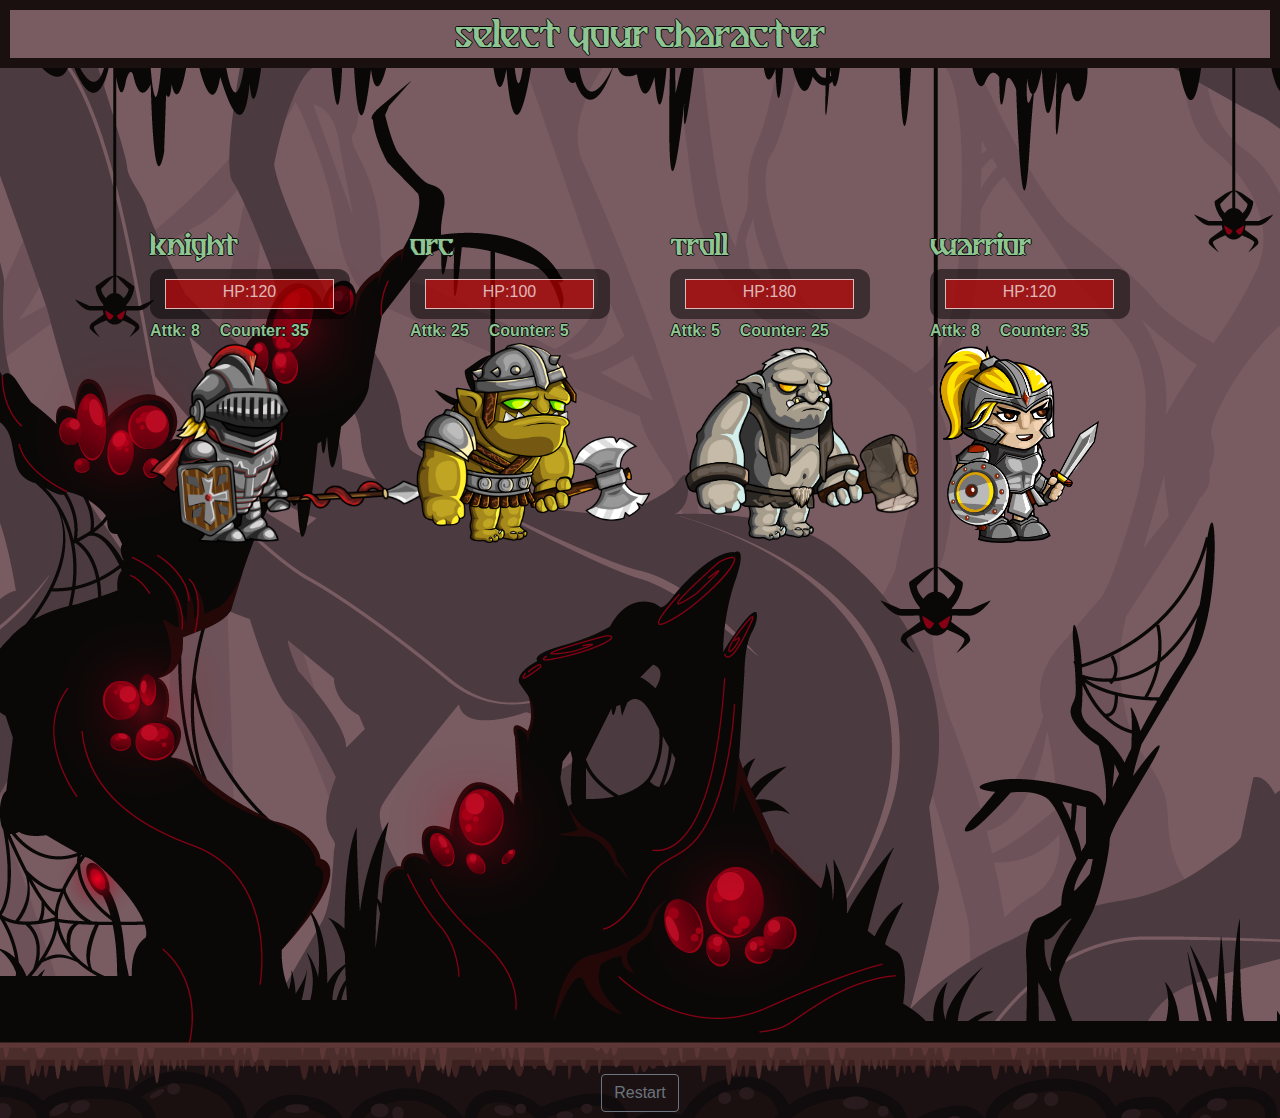
<file: index.html>
<!DOCTYPE html>
<html lang="en">

<head>
    <meta charset="UTF-8">
    <meta name="viewport" content="width=device-width, initial-scale=1.0">
    <meta http-equiv="X-UA-Compatible" content="ie=edge">
    <title>Fighting Game</title>
    <link rel="stylesheet" type="text/css" href="/assets/css/reset.css">
    <link rel="stylesheet" href="https://stackpath.bootstrapcdn.com/bootstrap/4.3.1/css/bootstrap.min.css"
        integrity="sha384-ggOyR0iXCbMQv3Xipma34MD+dH/1fQ784/j6cY/iJTQUOhcWr7x9JvoRxT2MZw1T" crossorigin="anonymous">
        
    <link rel="stylesheet" type="text/css" href="assets/css/style.css">

</head>

<body>
    <header id="header" ></header>
    <div id="game" class="container">
        <div id="characterSelectArea" class="row area"></div>

        <div class="container">
            <div class="row fightStage">
                <div id="attackerArea" class="col-6 area"></div>
                <div id="defenderArea" class="col-6 area"></div>
            </div>
        </div>

        <div id="buttonArea" class="row area">
            <div class="col-12 btn-container">
                <button id="attackButton" class="btn btn-danger">Attack</button>
                <button id="restartButton" class="btn btn-outline-secondary">Restart</button>
            </div>
        </div>
    </div>


    <script src="https://code.jquery.com/jquery-3.3.1.min.js"
        integrity="sha256-FgpCb/KJQlLNfOu91ta32o/NMZxltwRo8QtmkMRdAu8=" crossorigin="anonymous"></script>
    <script src="https://cdnjs.cloudflare.com/ajax/libs/popper.js/1.14.7/umd/popper.min.js"
        integrity="sha384-UO2eT0CpHqdSJQ6hJty5KVphtPhzWj9WO1clHTMGa3JDZwrnQq4sF86dIHNDz0W1"
        crossorigin="anonymous"></script>
    <script src="https://stackpath.bootstrapcdn.com/bootstrap/4.3.1/js/bootstrap.min.js"
        integrity="sha384-JjSmVgyd0p3pXB1rRibZUAYoIIy6OrQ6VrjIEaFf/nJGzIxFDsf4x0xIM+B07jRM"
        crossorigin="anonymous"></script>

    <script src="assets/javascript/game.js"></script>
</body>

</html>

<!-- 
    <div id="enemiesSelectArea" class="row area"></div>

    <div id="row fightStage">
            <div id="attackerArea" class="col-6 area"></div>
            <div id="defenderArea" class="col-6 area"></div>
        </div>
-->
</file>
<file: assets/css/style.css>
@font-face {
    font-family: 'BreatheFireII';
    src: url('../font/BreatheFireII.otf');
    font-weight: normal;
    font-style: normal;
}
:root{
    --text-slate: #0d0d0d;
    --text-green:#8fc592;
    --background-primary: #1a1010;
    --background-secondary: #785c62;
    --color-whiteish: rgba(255, 255, 255, .7);
}
* {
    box-sizing: border-box;
}
html, body, #game {
    height:100%;
}
body{
    background-color: #1a1010;
    background: #1a1010 no-repeat top 68px center url('../images/background.png')
}
#header {
    width:100%;
    max-width:1920px;
    margin:0 auto;
    border: 10px solid #1a1010;  
    background-color: #785c62;
}
#header h1{
    /*min-height: 400px;*/
    margin: 0 auto;
    font-family: 'BreatheFireII', serif;
    text-align: center;
    color: var(--text-green);
    text-shadow: -1px 0 var(--text-slate), 0 1px var(--text-slate), 1px 0 var(--text-slate), 0 -1px var(--text-slate);
}
.area {
    min-height: 50px;
    display: flex;
    flex-direction: row;
    justify-content: center;
    align-items: center;
    position: relative;
}
.btn-container {
    display:flex;
    justify-content: center;
    align-items: center;
}
#characterSelectArea {
    margin-top: 40px;
    margin-bottom: 30px;
    min-height:620px;
}
.fightStage {
    min-height: 310px;
}
#attackerArea {
    justify-content: flex-end;
}
#defenderArea {
    justify-content: left;
}


.character-cont{
    position: relative;
    width: 200px;
    height: 200px;
    margin: 80px 30px 30px;
}
.character-card {
    position: absolute;
    width:100%;
    height:100%;
}
.character-img{
    /*width: 282px;*/
    height: 200px;
    position: absolute;
    left: 0;
}
.enemy img {
    -moz-transform: scaleX(-1);
    -o-transform: scaleX(-1);
    -webkit-transform: scaleX(-1);
    transform: scaleX(-1);
    filter: FlipH;
    -ms-filter: "FlipH";
}
.dead {
    top: 50%;
    opacity: .75;
}
.character-info{
    position: absolute;
    bottom:100%;
    width:100%;
}
.character-name {
    font-family: 'BreatheFireII', serif;
    color: var(--text-green);
    font-size: 32px;
    text-shadow: -1px 0 var(--text-slate), 0 1px var(--text-slate), 1px 0 var(--text-slate), 0 -1px var(--text-slate);
}

.character-attack{
    margin-right: 20px;
    font-weight:bold;
    color: var(--text-green);
    text-shadow: -1px 0 var(--text-slate), 0 1px var(--text-slate), 1px 0 var(--text-slate), 0 -1px var(--text-slate);

    
}
.changeText {
    display: inline-block;
    transform-origin: 50% 100%;

    animation-duration: .3s;
    animation-name: fadeInAndScale;
    animation-timing-function: linear;
}
@keyframes fadeInAndScale {
    from {
        opacity: 0.25;
        transform: scale(5, 5) translate(-10px, 4px);;
    }
    to {
        opacity: 1;
        transform: scale(1, 1) ;
    }
}


/*https://codepen.io/kenbarrios/pen/JdzdzL*/
.healthbar-shell {
    width: 100%;
    height: 50px;
    background: rgba(0, 0, 0, .5);
    border-radius: 12px;
    box-sizing: border-box;
    margin: 0px;
    padding: 10px 16px 0px 15px;
}
.healthbar-value {
    width: 100%;
    height: 30px;
    background: rgba(255, 0, 0, .5);
    border: solid 1px;
    border-color: rgba(255, 255, 255, .7);
    box-sizing: border-box;
    margin: 0px;
    position: relative;

    color:rgba(255, 255, 255, .7);
    text-align: center;
}

#attackButton {
    margin-right:100px;
}

@media screen and (max-width: 540px){
    .character-img{
        height: 100px;
    }
    .character-cont{
        width: 100px;
        height: 100px;
    }
}
</file>
